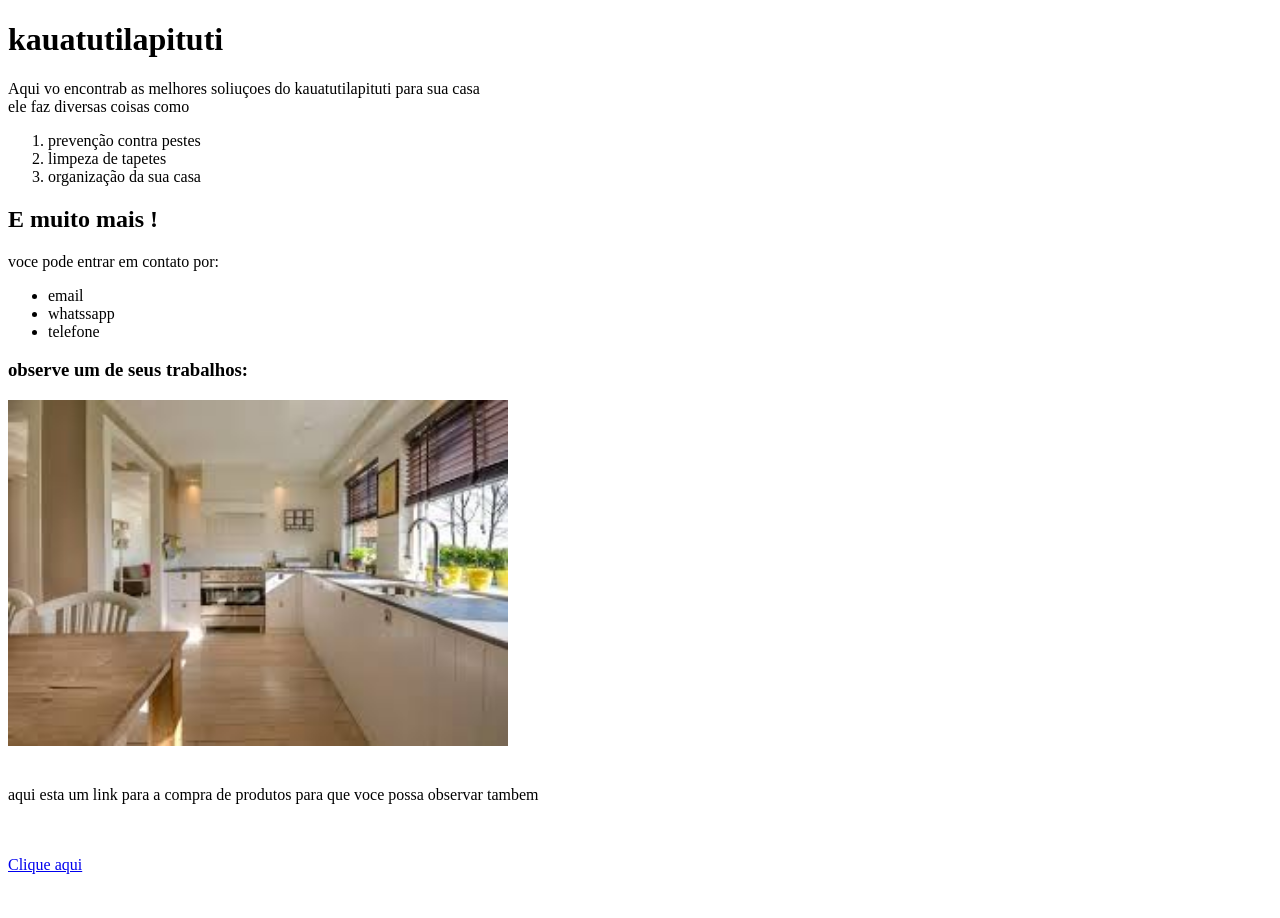
<file: 1 SEMESTRE/Março/meu_primeiro_site/index.html>
<!DOCTYPE html>
<html lang="en">
<head>
    <meta charset="UTF-8">
    <meta name="viewport" content="width=device-width, initial-scale=1.0">
    <title>Elisa_Yumi_Torneiras</title>
</head>
<body>
    <!--comentario-->
    <h1> kauatutilapituti </h1>
    <p> Aqui vo encontrab as melhores soliuçoes do kauatutilapituti para sua casa <br>
    ele faz diversas coisas como </p>
    <ol>
        <li> prevenção contra pestes </li>
        <li> limpeza de tapetes </li>
        <Li> organização da sua casa </Li>
    </ol>
    <h2> E muito mais !</h2>
    <p> voce pode entrar em contato por: </p>
    <ul>
        <li> email </li>
        <li> whatssapp </li>
        <li> telefone </li>
    </ul>
    <h3> observe um de seus trabalhos: </h3>
    <img src="download (7).jfif" alt="casa limpa" width="500"
<p><br> <br> <br>aqui esta um link para a compra de produtos para que voce possa observar tambem</p>
<br><br>
<a href="https://shopee.com.br/list/Material%20de%20Limpeza">Clique aqui</a>

<br><br><br>

   
</body>
</html>
</file>
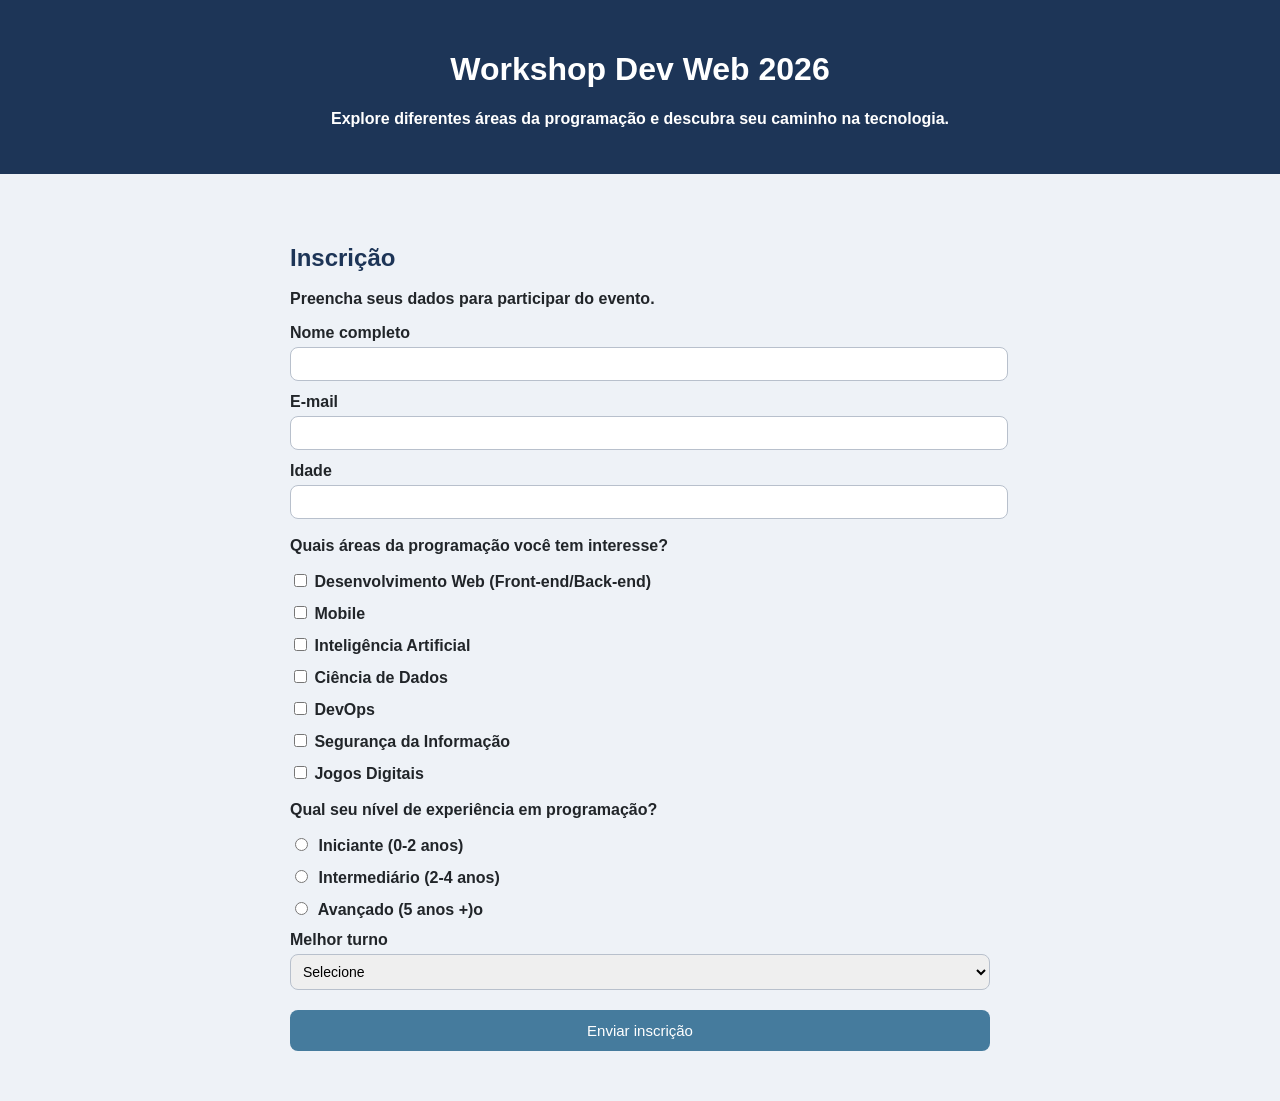
<file: 1 SEMESTRE/Abril/Formulario Debugado/fix_it/index.html>
<!DOCTYPE html>
<html lang="pt-BR">
<head>
    <meta charset="UTF-8">
    <title>Workshop Dev Web</title>
     <link rel="stylesheet" href="style.css">

</head>

<body>

<header class="topo">
    <h1>Workshop Dev Web 2026</h1>
    <p>Explore diferentes áreas da programação e descubra seu caminho na tecnologia.</p>
</header>

<main class="container">

    <section class="card">
        <h2>Inscrição</h2>
        <p>Preencha seus dados para participar do evento.</p>

        <form>

            <label for="nome">Nome completo</label>
            <input type="text" id="nome" name="nome" required>

            <label for="email">E-mail</label>
            <input type="email" id="email" name="email" required>

            <label for="idade">Idade</label>
            <input type="number" id="idade" name="idade" required>

            <p>Quais áreas da programação você tem interesse?</p>

            <label>
                <input type="checkbox" name="areas" value="web" required>
                Desenvolvimento Web (Front-end/Back-end)
            </label>

            <label>
                <input type="checkbox" name="areas" value="mobile">
                Mobile
            </label>

            <label>
                <input type="checkbox" name="areas" value="ia">
                Inteligência Artificial
            </label>

            <label>
                <input type="checkbox" name="areas" value="dados">
                Ciência de Dados
            </label>

            <label>
                <input type="checkbox" name="areas" value="devops">
                DevOps
            </label>

            <label>
                <input type="checkbox" name="areas" value="seguranca">
                Segurança da Informação
            </label>

            <label>
                <input type="checkbox" name="areas" value="jogos">
                Jogos Digitais
            </label>

            <p>Qual seu nível de experiência em programação?</p>

            <label>
                <input type="radio" name="nivel" value="Iniciante"> 
                Iniciante (0-2 anos)
            </label>

            <label>
                <input type="radio" name="nivel" value="intermediario">
                Intermediário (2-4 anos)
            </label>

            <label>
                <input type="radio" name="nivel" value="avançado">
                Avançado (5 anos +)o
            </label>

            <label for="turno">Melhor turno</label>
            <select id="turno" name="turno">
                <option value="">Selecione</option>
                <option value="manha">Manhã</option>
                <option value="tarde">Tarde</option>
                <option value="noite">Noite</option>
            </select>

            <button type="submit">Enviar inscrição</button>

        </form>
    </section>

</main>
</body>



</html>
</file>
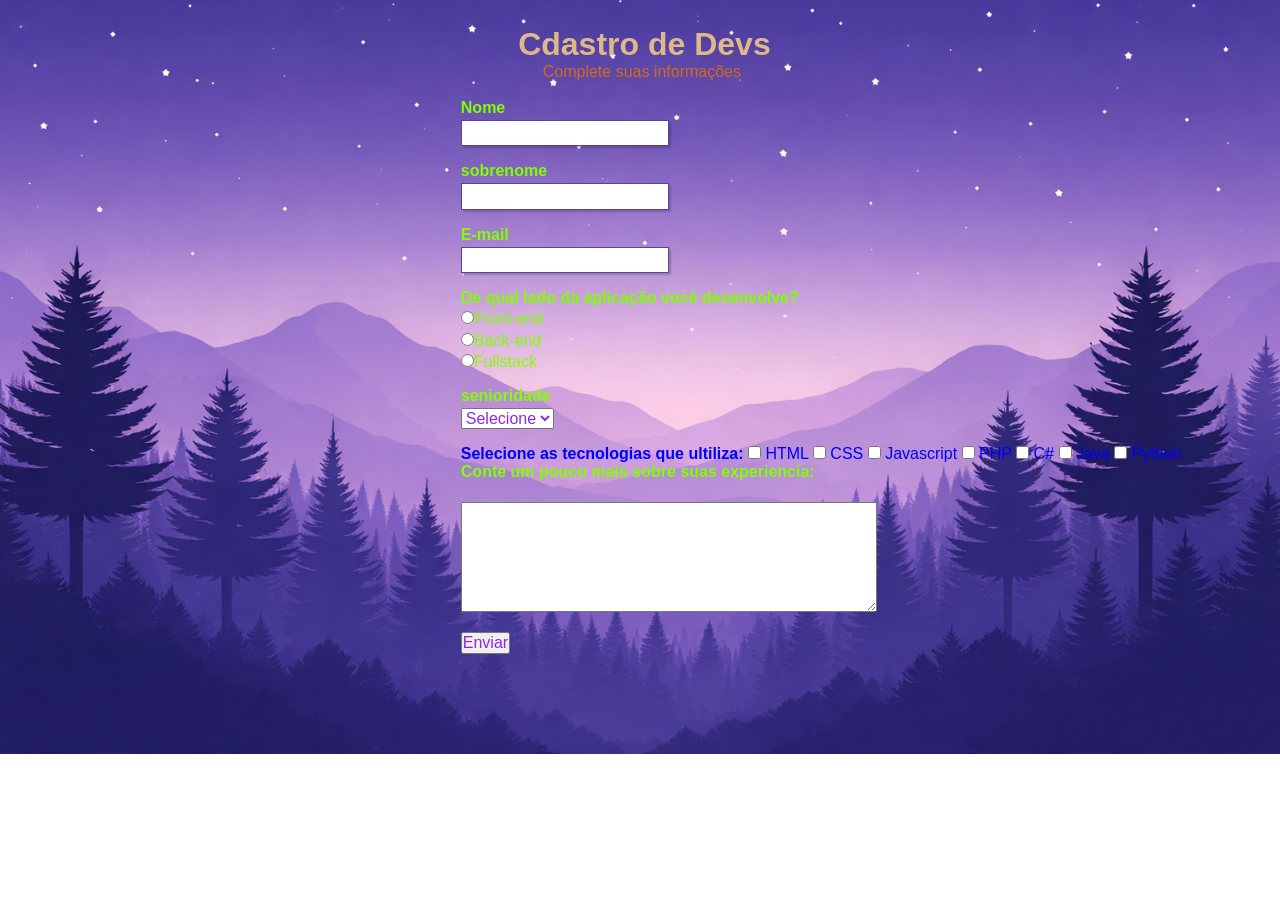
<file: 1 SEMESTRE/Abril/formulario final/formulario.html>
<!DOCTYPE html>
<html lang="pt-BR">
<head>
    <meta charset="UTF-8">
    <meta name="viewport" content="width=device-width, initial-scale=1.0">
    <title>Document</title>
    <link rel="stylesheet" href="style.css">
</head>
<body>
    <div>
        <h1 id="titulo">Cdastro de Devs</h1>
        <p id="subtitulo">Complete suas informações</p>
        <br>
    </div>
    <form>
        <fieldset div="grupo">
            <div class="campo">
                <label for="nome"><strong>Nome</strong></label>
                <input type="text" name="Nome" id="nome" required>
            </div>
                
            <div class="campo">
                <label for="sobrenome"><strong>sobrenome</strong></label>
                <input type="text" name="sobrenome" id="sobrenome" required>
            </div>

            <div class="campo">
                    <label for="email"><strong>E-mail</strong></label>
                    <input type="email" name="email" id="email" required>
            </div>

                <div class="campo">
                    <label><strong>De qual lado da aplicação você desenvolve?</strong></label>
                    <label>
                        <input type="radio" name="deweb" value="frontend">Front-end
                     </label>
                     <label>
                        <input type="radio" name="deweb" value="backend">Back-end
                     </label><label>
                        <input type="radio" name="deweb" value="fullstack">Fullstack
                     </label>
                </div>
                
                <div class="campo">
                    <label for="senioridade"><strong>senioridade</strong></label>
                    <select id="senioridade" required>
                        <option selected disabled value="">Selecione</option>
                        <option>Junior</option>
                        <option>Plano</option>
                        <option>Senior</option>


                                       
                
                </select>
            
            </div>
        </fieldset>


        <fieldset class="grupo">
            <div id="check">
                <label><strong>Selecione as tecnologias que ultiliza:</strong></label>
                <input type="checkbox" id="tecnologia1"  name="tecnologia1" value="HTML">
                <label for="tecnologia1">HTML</label>
                <input type="checkbox" id="tecnologia2"  name="tecnologia2" value="HTML">
                <label for="tecnologia2">CSS</label>
                <input type="checkbox" id="tecnologia3"  name="tecnologia3" value="HTML">
                <label for="tecnologia3">Javascript</label>
                <input type="checkbox" id="tecnologia4"  name="tecnologia4" value="HTML">
                <label for="tecnologia4">PHP</label>
                <input type="checkbox" id="tecnologia5"  name="tecnologia5" value="HTML">
                <label for="tecnologia5">C#</label>
                <input type="checkbox" id="tecnologia6"  name="tecnologia6" value="HTML">
                <label for="tecnologia6">Java</label>
                <input type="checkbox" id="tecnologia7"  name="tecnologia7" value="HTML">
                <label for="tecnologia7">Python</label>
                
            </div>

       
        </fieldset>


        <div class="campo">
            <label for="experiencia"><strong>Conte um pouco mais sobre suas experiencia:</strong></label>
            <br>
            <textarea rows="6"   maxlength="67"  style="width: 26em" id="experiencia"
             name="experiencia"> </textarea>
        </div>

        <button class="enviar" type="submit" onsubmit="">Enviar</button>
    </form>
</body>
</html>
</file>
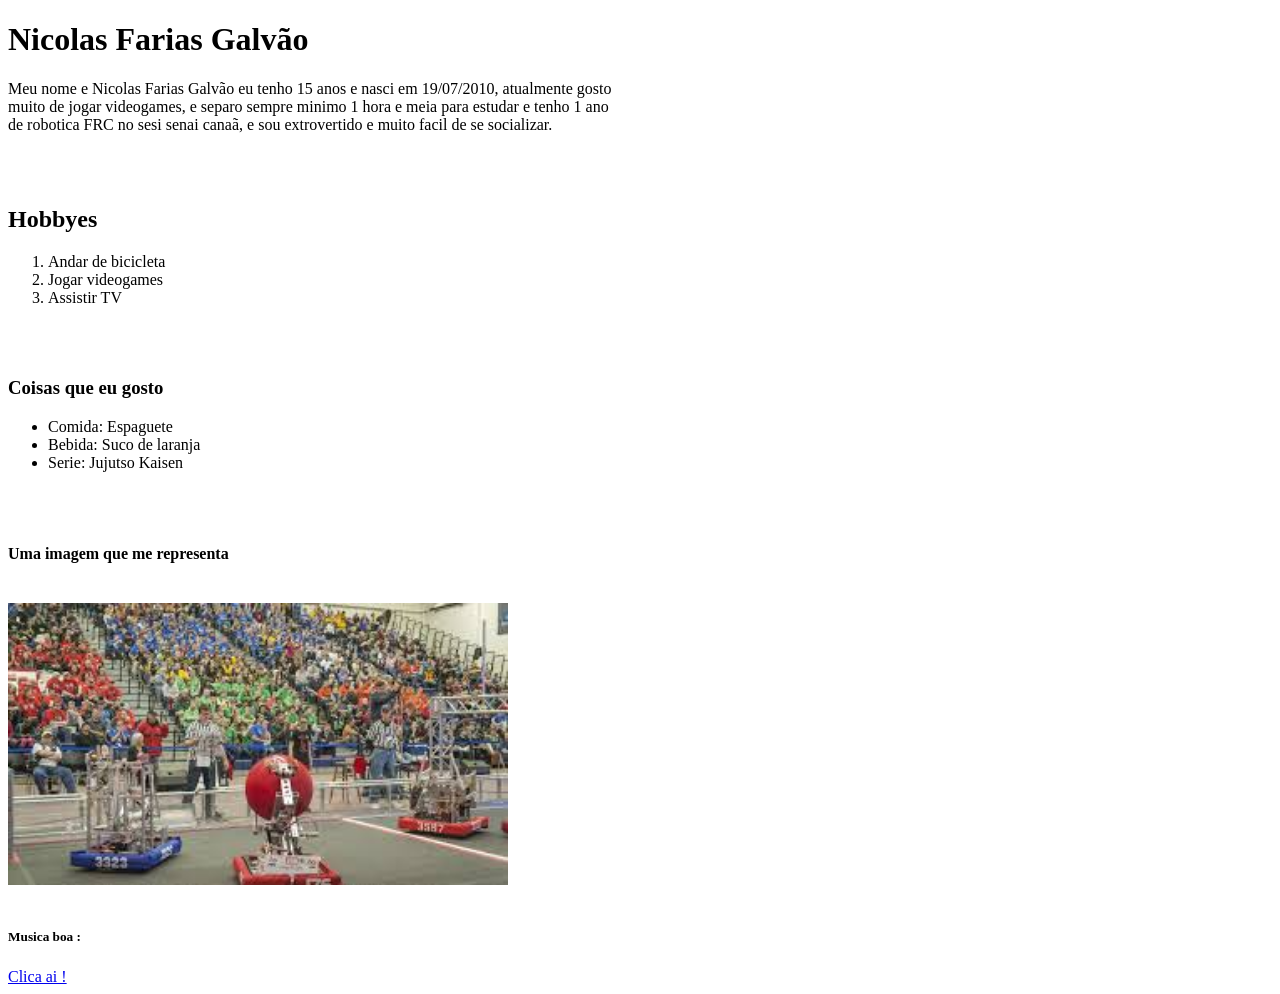
<file: 1 SEMESTRE/Março/meu_primeiro_site/Sobre_Mim.html>
<!DOCTYPE html>
<html lang="pt-BR">
<head>
    <meta charset="UTF-8">
    <meta name="viewport" content="width=device-width, initial-scale=1.0">
    <title>Sobre Mim</title>
</head>
<body>
    <h1>Nicolas Farias Galvão</h1>
    <p> Meu nome e Nicolas Farias Galvão eu tenho 15 anos e nasci em 19/07/2010, atualmente gosto<br>
        muito de jogar videogames, e separo sempre minimo 1 hora e meia para estudar e tenho 1 ano  <br>
        de robotica FRC no sesi senai canaã, e sou extrovertido e muito facil de se socializar.
    </p>

<br><br>
     
     <h2>Hobbyes</h2>
    <ol>
        <li>Andar de bicicleta</li>
        <li>Jogar videogames</li>
        <li>Assistir TV</li>
    </ol>

<br><br>

     <h3> Coisas que eu gosto</h3>
    <ul>
    <li>Comida: Espaguete </li>
    <li>Bebida: Suco de laranja</li>
    <li>Serie: Jujutso Kaisen</li>
    </ul>

<br><br>

     <h4>Uma imagem que me representa</h4>
     <br>
     <img src="download (8).jfif" alt="Uma competição de FRC (first robotics competition)" width="500">

<br><br>

     <h5>Musica boa :</h5>
     <a href="https://www.youtube.com/watch?v=6Qz0N2du108&list=RD6Qz0N2du108&start_radio=1">Clica ai !</a>

    









</body>
</html>
</file>
<file: 1 SEMESTRE/Abril/Formulario Debugado/fix_it/style.css>
body {
    background-color: #eef2f7;
    font-family: Arial, sans-serif;
    color: #212529;
    margin: 0;
}

/* topo */
.topo {
    background-color: #1d3557;
    color: white;
    text-align: center;
    padding: 30px;
}

/* área principal */
.container {
    max-width: 700px;
    margin: 40px auto;
    padding: 10px;
}

/* card */
#card {
    background-color: #ffffff;
    padding: 25px;
    border-radius: 16px;
    border: 1px solid #d0d7de;
}

/* título */
h2 {
    color: #1d3557;
    margin-bottom: 10px;
}

/* labels */
label {
    display: block;
    margin-top: 12px;
    font-weight: bold;
}

/* inputs principais */
input[type="text"],
input[type="email"],
input[type="number"],
select {
    width: 100%;
    padding: 8px;
    margin-top: 5px;
    border: 1px solid #b8c0cc;
    border-radius: 8px;
    font-size: 14px;
}

/* radios */
input[type="radio"] {
    width: auto;
    margin-right: 6px;
}

/* perguntas */
p {
    font-weight: bold;
    margin-top: 18px;
}

/* botão */
button {
    background-color: #457b9d;
    color: white;
    padding: 12px;
    width: 100%;
    border: none;
    border-radius: 8px;
    margin-top: 20px;
    cursor: pointer;
    font-size: 15px;
}

/* hover */
button:hover {
    background-color: #315f7a;
}
</file>
<file: 1 SEMESTRE/Abril/formulario final/style.css>
*{
    margin: 0;
    padding: 0;
    box-sizing: border-box;

}
body{
    background-image: url(imagens/fundo.jpg);
    background-size: cover;
    background-position: center;
    background-repeat: no-repeat;

    font-family: sans-serif;
    font-size: 16px;
    color: blue;

    margin-left: 36%;
    margin-top: 2%;

}

#titulo {
    color: burlywood;
    margin-left: 7%;
}

#subtitulo{
    color: chocolate;
    margin-left: 10%;
}

fieldset{
    border: none;

}

input, select, textarea, button{
    font-family: sans-serif;
    font-size: 16px;
    color: blueviolet;
}

.campo{
    margin-bottom: 1em;

}

.campo label{
    display: block;
    margin-bottom: 0.2em;
    color: chartreuse;

}

fieldset.grupo .campo{
    display: inline-block;
    margin-right: 1em;

}

.campo input[type="text"],
.campo input[type="email"],
.campo select
.campo textarea {
    display: block;
    padding: 0.2em;
    border: 1px solid #59429d;
    box-shadow: 2px 2px 2px rgba(0, 0, 0, 0.2);
}



.botao{
    background-color: blueviolet;
    color: aliceblue;
    font-size: 1.2em;
    border: none;
    padding:0.5em 1em;
    margin-bottom: 1em;
    cursor: pointer;
}

.botao:hover{
    background-color: #59429d;
}
</file>
